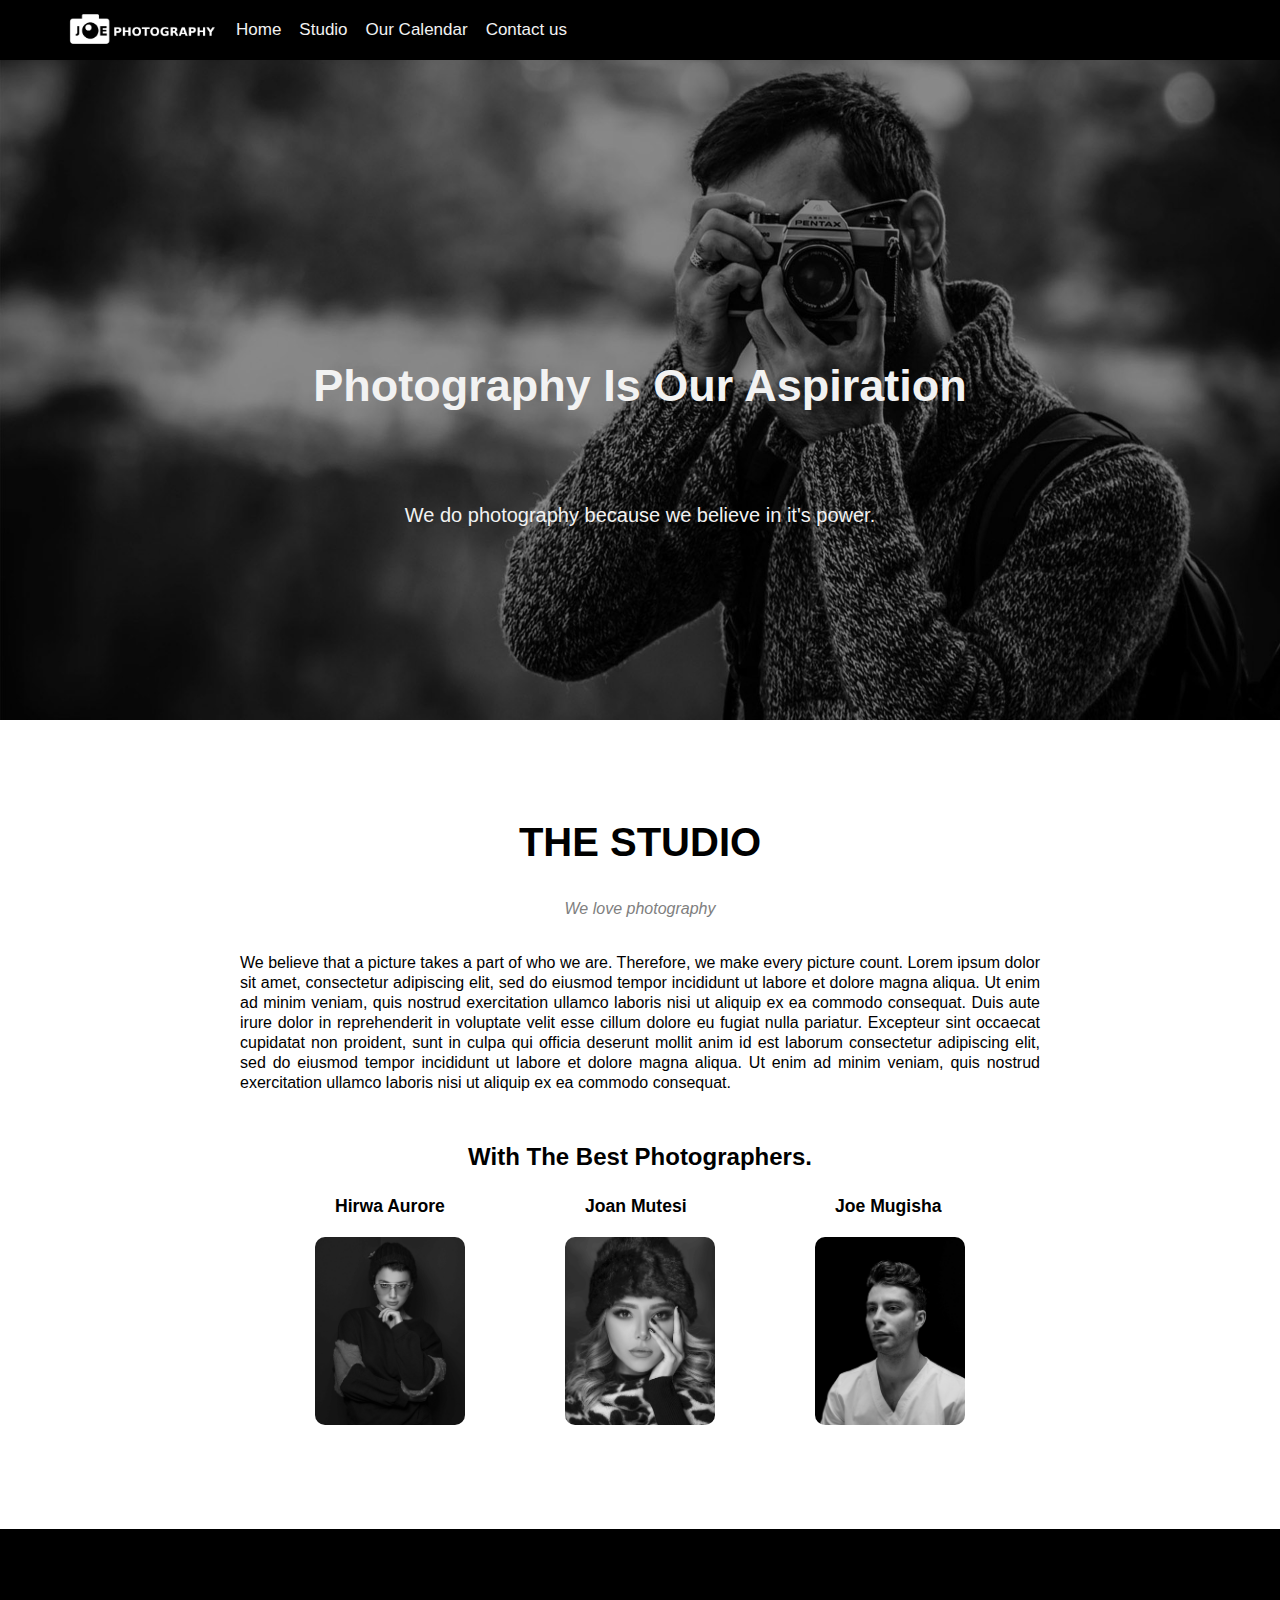
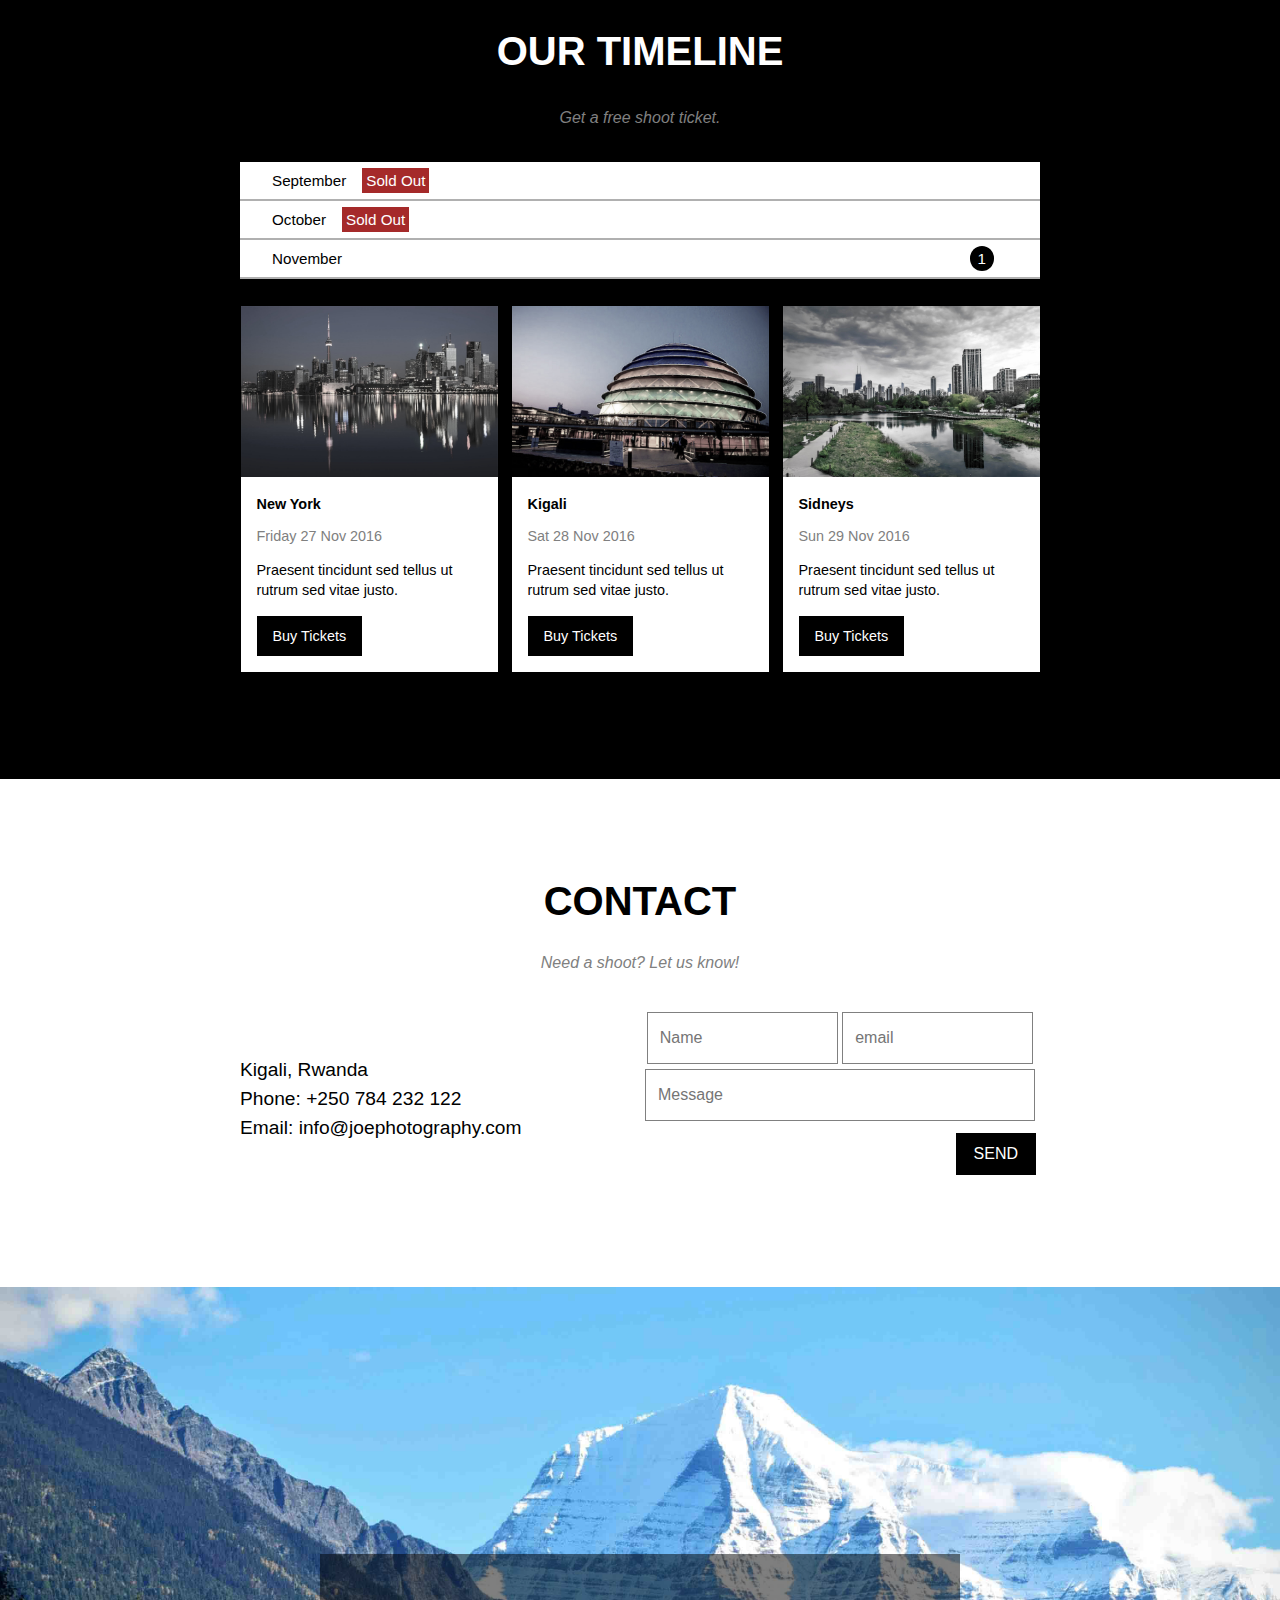
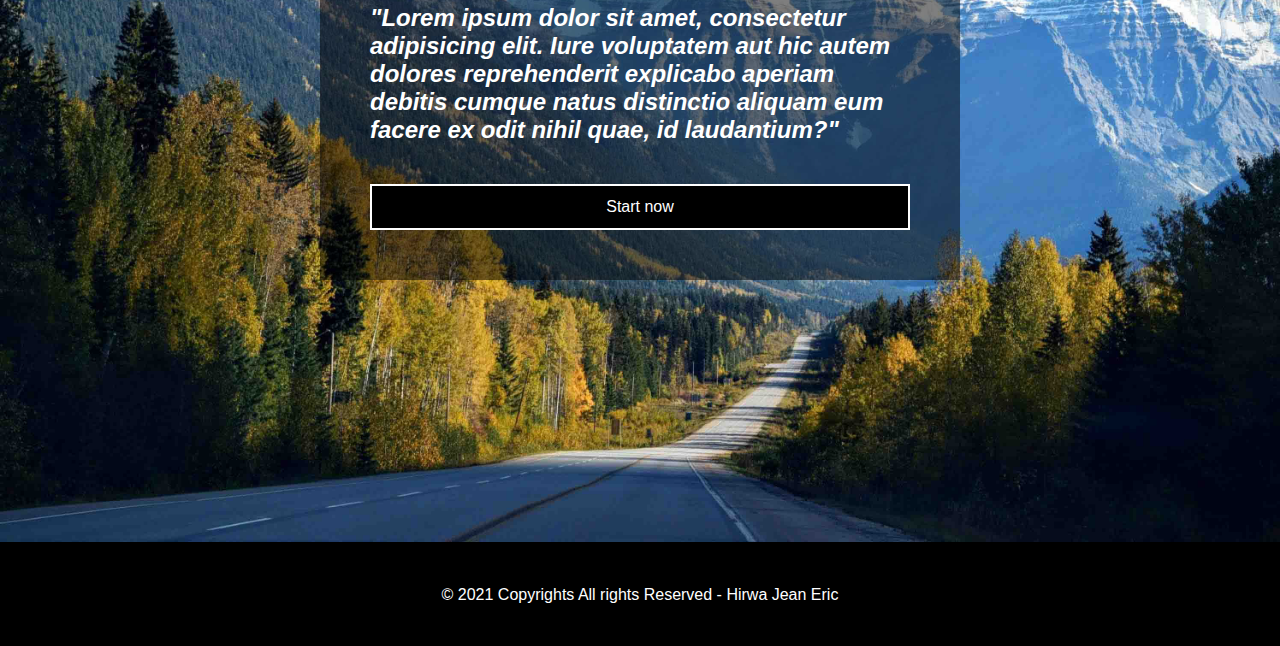
<file: portfolio/joe photography/index.html>
<!DOCTYPE html>
<html>
    <head>
        <meta charset="utf-8">
        <title>Joe Photography</title>
        <meta name="viewport" content="width=divice-width, initial-scale=1">
        <link rel="stylesheet" href="Assets/Css/project_6.css">
    </head>
    <body>

        <!--NAVIGATION BAR-->
        <section class="navigation-bar" id="myTopNav">
            <a href="#home"><img class="logo" src="Assets/Img/Joe_Photography_Logo_2.png" alt="Joe Photography Logo"></a>
            <a href="#home" class="link1">Home</a>
            <a href="#studio" class="link2">Studio</a>
            <a href="#timeline" class="link3">Our Calendar</a>
            <a href="#contact" class="link4">Contact us</a>
        </section>

        <!--HERO SLIDER-->
        <section class="slideshow-container" id="home">
            <div class="mySlides fade">
                <img class="slideImage" src="Assets/Img/Img-1.2.1.jpg" style="width:100%">
                <div class="text">Photography Is Our Aspiration</div>
                <div class="text2">We do photography because we believe in it's power.</div>
            </div>
            
            <div class="mySlides fade">
                <img class="slideImage" src="Assets/Img/Img-2.2.1.jpg" style="width:100%">
                <div class="text">With Classic And Efficient Tools.</div>
                <div class="text2">We are the best because we do not believe in fate. We believe in effort.</div>
            </div>
            
            <div class="mySlides fade">
                <img class="slideImage" src="Assets/Img/Img-3.2.1.jpg" style="width:100%">
                <div class="text">We Make Your Memories Unforgettable.</div>
                <div class="text2">We make picture which brings your past to the present.</div>
            </div>
        </section>


        <!--THE STUDIO-->
        <section class="studio" id="studio">
            <h1>THE STUDIO</h1>
            <p class="subTitle"><em>We love photography</em></p>
            <p class="text-description">
                We believe that a picture takes a part of who we are. Therefore, we make every 
                picture count. Lorem ipsum dolor sit amet, consectetur adipiscing elit, sed 
                do eiusmod tempor incididunt ut labore et dolore magna aliqua. 
                Ut enim ad minim veniam, quis nostrud exercitation ullamco laboris nisi ut 
                aliquip ex ea commodo consequat. Duis aute irure dolor in reprehenderit in 
                voluptate velit esse cillum dolore eu fugiat nulla pariatur. Excepteur sint 
                occaecat cupidatat non proident, sunt in culpa qui officia deserunt mollit 
                anim id est laborum consectetur adipiscing elit, sed do eiusmod tempor 
                incididunt ut labore et dolore magna aliqua. Ut enim ad minim veniam, quis
                nostrud exercitation ullamco laboris nisi ut aliquip ex ea commodo consequat.
            </p>
            <h2>With The Best Photographers.</h2>
            <ul>
                <li>
                    <p class="names">Hirwa Aurore</p>
                    <img src="Assets/Img/Img-9-pexels-ali-pazani.jpg" alt="">
                </li>
                <li class="second">
                    <p class="names">Joan Mutesi</p>
                    <img src="Assets/Img/Img-10-pexels-ali-pazani.jpg" alt="">
                </li>
                <li>
                    <p class="names">Joe Mugisha</p>
                    <img src="Assets/Img/Img-11-pexels-cottonbro.jpg" alt="">
                </li>
            </ul>
        </section>

        <!--TIMELINE-->
        <section class="timeline" id="timeline">
            <h1>OUR TIMELINE</h1>
            <p class="subTitle"><em>Get a free shoot ticket.</em></p>
            <ul class="dates">
                <li>
                    <ul class="internal-content">
                        <li>September</li>
                        <li class="status">Sold Out</li>
                    </ul>
                </li>
                <li>
                    <ul class="internal-content">
                        <li>October</li>
                        <li class="status">Sold Out</li>
                    </ul>
                </li>
                <li>
                    <ul class="internal-content">
                        <li>November</li>
                        <li style="float: right;" class="aNumber">1</li>
                    </ul>
                </li>
            </ul>

            <div class="cards">
                <div class="aCard">
                    <img src="Assets/Img/Img-4-pexels-james-wheeler.2.jpg" alt="">
                    <div class="card-content">
                        <p class="city">New York</p>
                        <p class="deadline">Friday 27 Nov 2016</p>
                        <p class="description">Praesent tincidunt sed tellus ut rutrum sed vitae justo.</p>
                        <a href="">Buy Tickets</a>
                    </div>
                </div>
                <div class="aCard">
                    <img src="Assets/Img/Img-5.2.jpg" alt="">
                    <div class="card-content">
                        <p class="city">Kigali</p>
                        <p class="deadline">Sat 28 Nov 2016</p>
                        <p class="description">Praesent tincidunt sed tellus ut rutrum sed vitae justo.</p>
                        <a href="">Buy Tickets</a>
                    </div>
                </div>
                <div class="aCard">
                    <img src="Assets/Img/Img-6-pexels-nancy-bourque.jpg" alt="">
                    <div class="card-content">
                        <p class="city">Sidneys</p>
                        <p class="deadline">Sun 29 Nov 2016</p>
                        <p class="description">Praesent tincidunt sed tellus ut rutrum sed vitae justo.</p>
                        <a href="">Buy Tickets</a>
                    </div>
                </div>
            </div>
        </section>

        <!--CONTACT-->
        <section class="contact" id="contact">
            <h1>CONTACT</h1>
            <p class="subTitle"><em>Need a shoot? Let us know!</em></p>
            <div class="contact-content">
                <!--Location and contact information-->
                <div class="location-information">
                    <p>Kigali, Rwanda</p>
                    <p>Phone: +250 784 232 122</p>
                    <p>Email: info@joephotography.com</p>
                </div>
                <!--The form itself-->
                <form class="the-form" action="">
                    <div class="name-and-email">
                        <input type="text" id="name" placeholder="Name">
                        <input type="text" id="email" placeholder="email">
                    </div>
                    <input type="text" id="message" placeholder="Message">
                    <input type="submit" value="SEND">
                </form>
            </div>
        </section>
        
        <!--THE LAST SECTION - THE IMAGE-->
        <section class="call-to-action">
            <img src="Assets/Img/Img-7-pexels-tim-gouw.jpg" alt="">
            <div class="content">
                <p class="message"><em>"Lorem ipsum dolor sit amet, consectetur adipisicing elit. Iure voluptatem aut hic autem dolores reprehenderit explicabo aperiam debitis cumque natus distinctio aliquam eum facere ex odit nihil quae, id laudantium?"</em></p>
                <a href="#">Start now</a>
            </div>
        </section>

        <!-- THE FOOTER -->
        <footer>
            <p>© 2021 Copyrights All rights Reserved - Hirwa Jean Eric</p>
        </footer>

        <script src="Assets/Js/project-6.js"></script>

    </body>
</html>
</file>
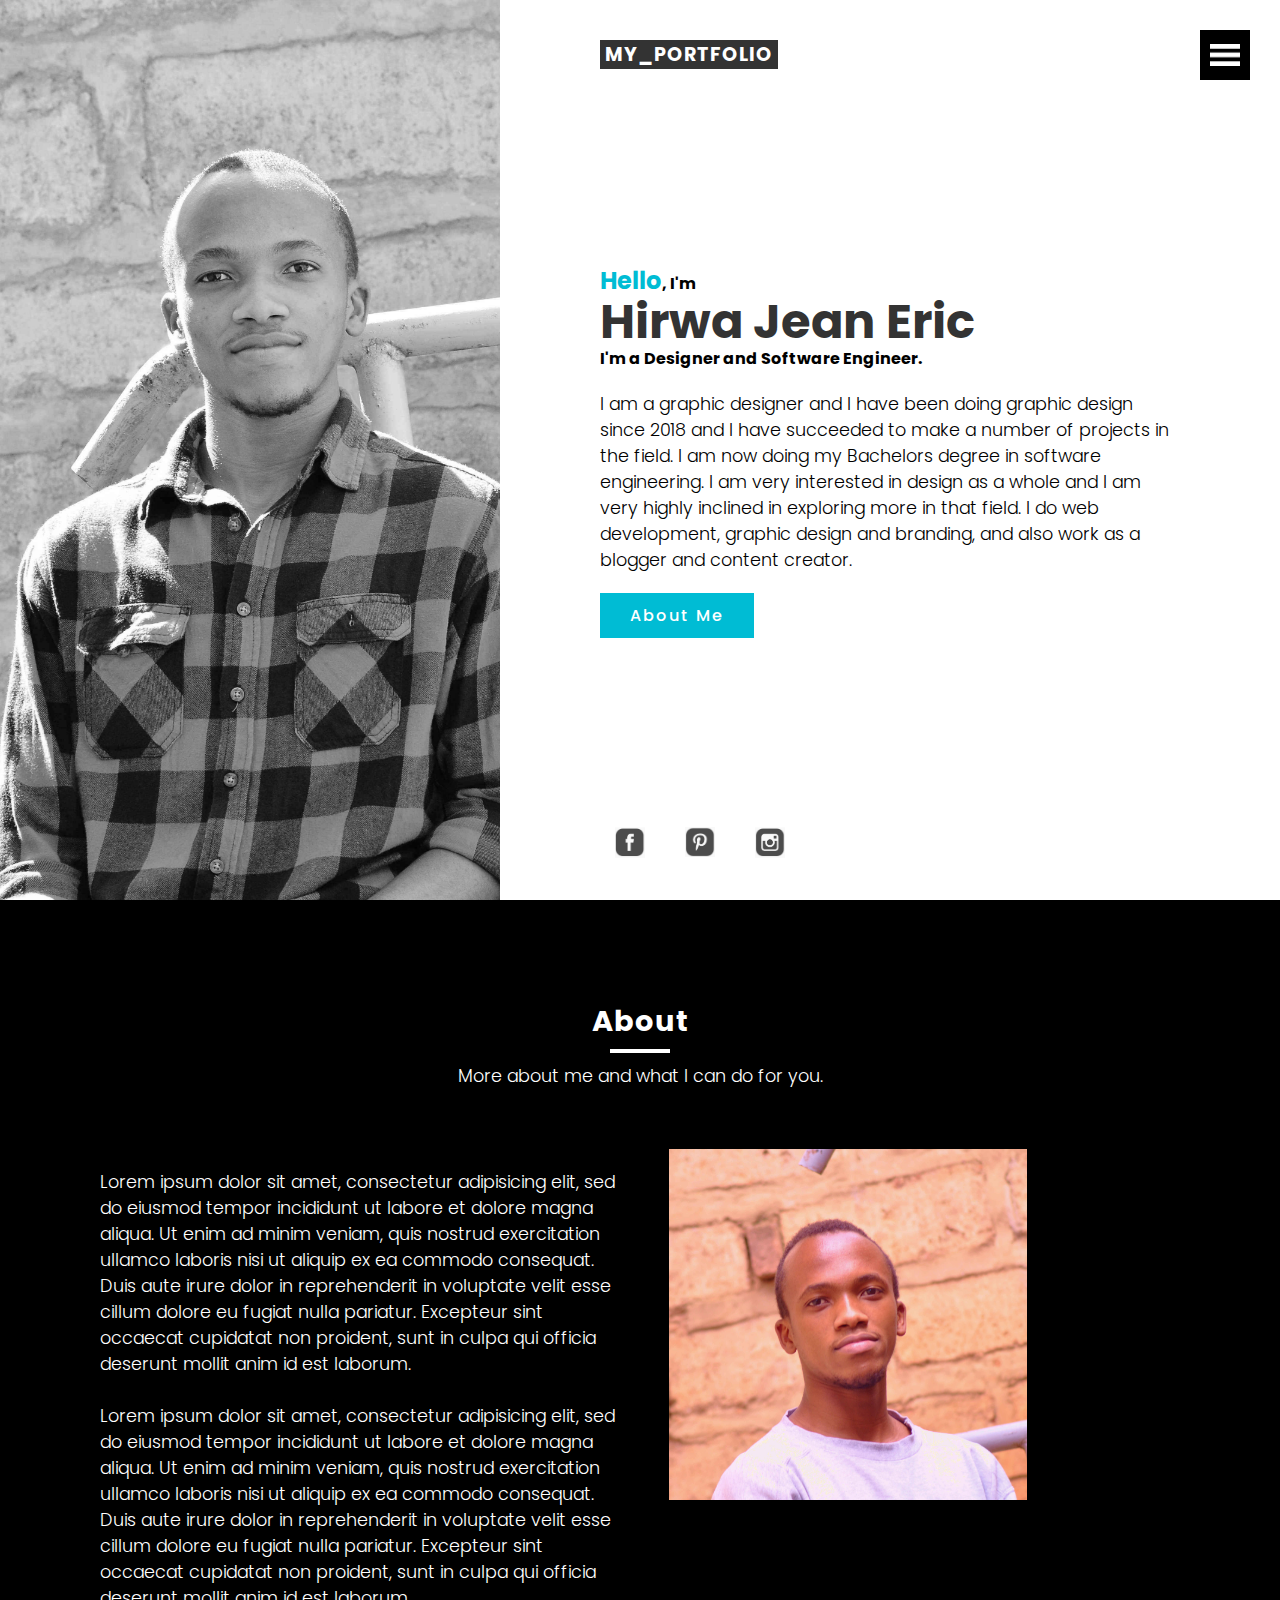
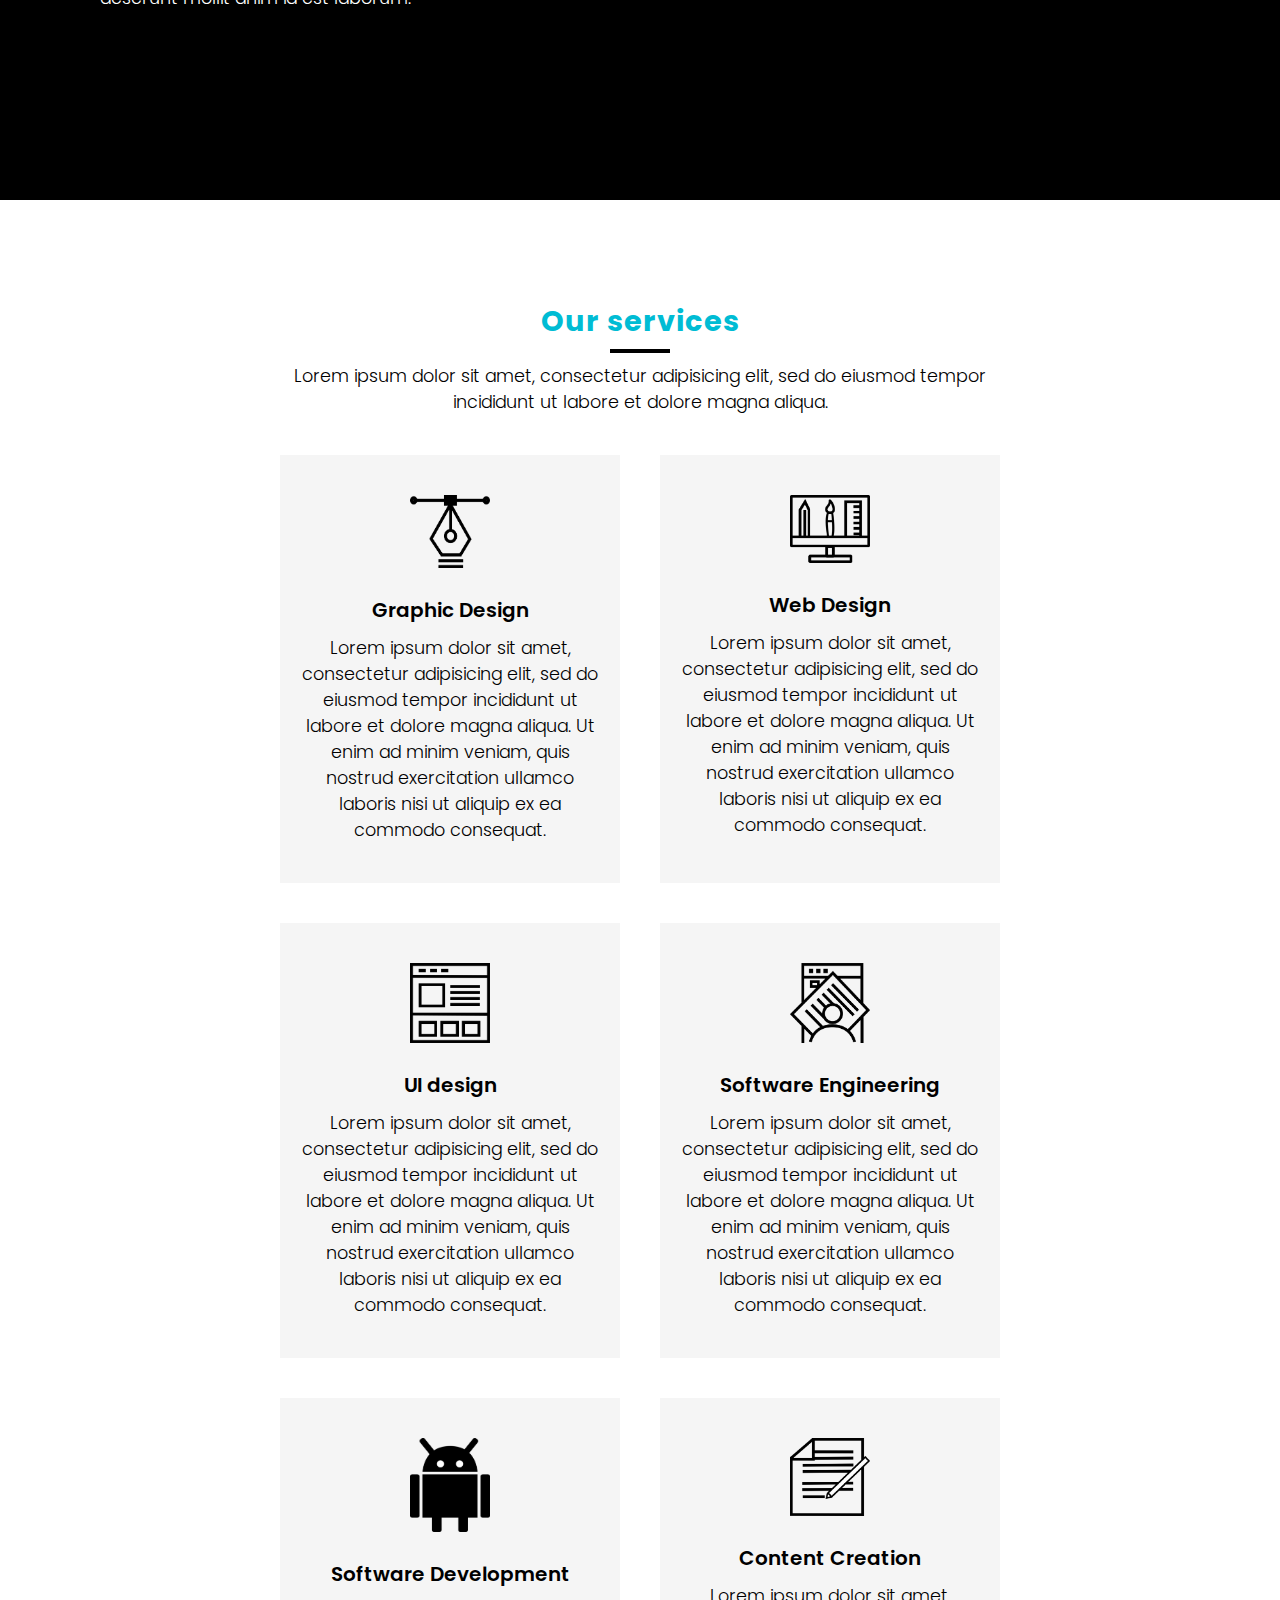
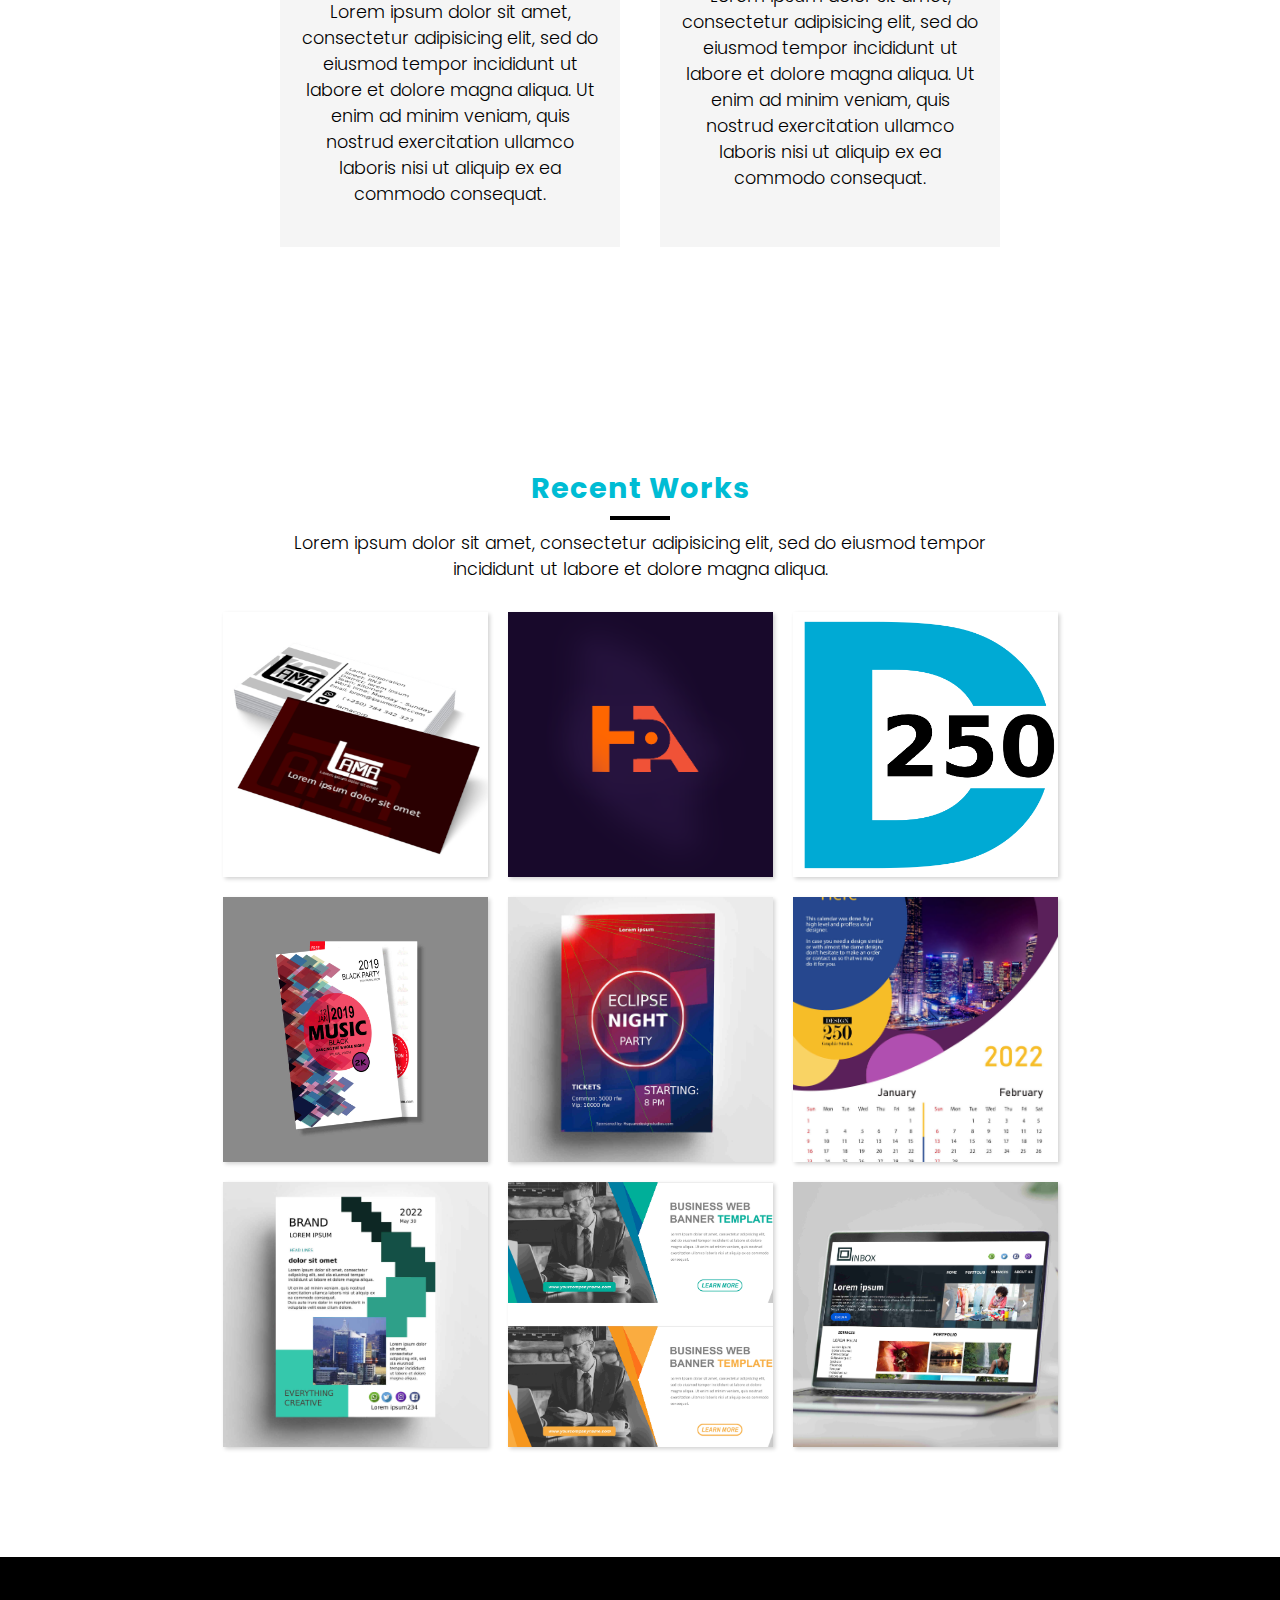
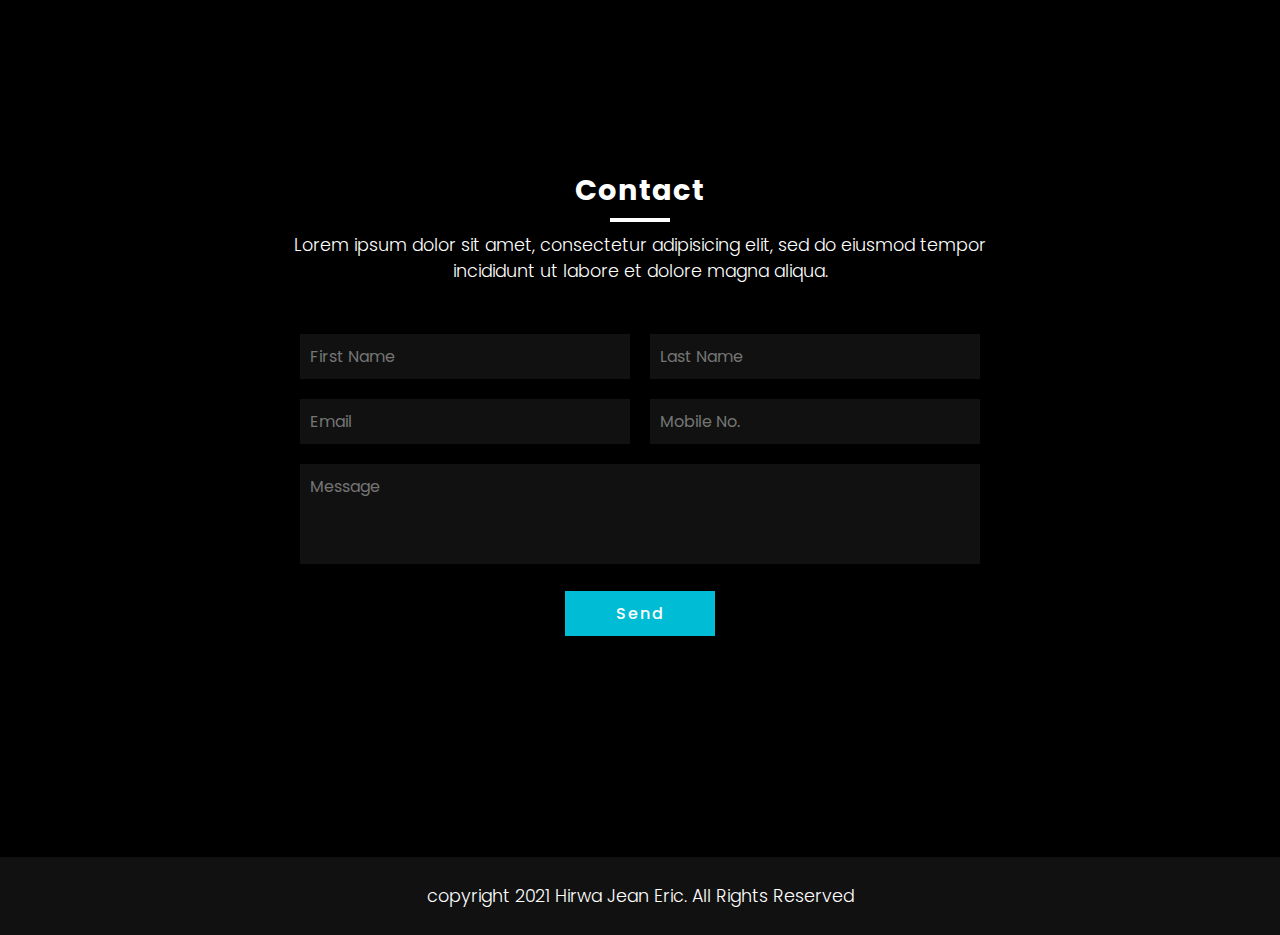
<file: portfolio/Portfolio1/index.html>
<!DOCTYPE html>
<html lang="en" dir="ltr">
  <head>
    <meta name="viewport" content="width=device-width, initial-scale=1.0">
    <meta charset="utf-8">
    <title>Personal Portfolio 2</title>
    <link rel="stylesheet" href="styling-2.css">
  </head>
  <body>
    <div class="toggle" onclick="toggleMenu();"></div>

    <section class="banner" id="home">
      <div class="imgSideBar">
        <img src="Images/MyPicture 1.0.5.jpg" alt="Hirwa Jean Eric's picture">
      </div>
      <div class="contentBx">
        <h5 class="logoText">My_Portfolio</h5>
        <div class="intro">
          <h4><span>Hello</span>, I'm</h4>
          <h2>Hirwa Jean Eric</h2>
          <h4>I'm a Designer and Software Engineer.</h4>
          <p> I am a graphic designer and I have been doing graphic design since 2018 and I have succeeded to make a number of projects in the field. I am now doing my Bachelors degree in software engineering. I am very interested in design as a whole and I am very highly inclined in exploring more in that field. I do web development, graphic design and branding, and also work as a blogger and content creator.</p>
          <a href="#" class="btn">About Me</a>
        </div>
        <div class="sci">
          <li><a href="#"><img src="Images/FacebookIconBlackWhite.png"></a></li>
          <li><a href="#"><img src="Images/PinterestIconBlackWhite.png"></a></li>
          <li><a href="#"><img src="Images/InstagramIconBlackWhite.png"></a></li>
        </div>
      </div>
    </section>

    <section class="about" id="about">
      <div class="title white">
        <h2>About</h2>
        <p>More about me and what I can do for you.</p>
      </div>
      <div class="content">
        <div class="textBx">
          <p>Lorem ipsum dolor sit amet, consectetur adipisicing elit, sed do eiusmod tempor incididunt ut labore et dolore magna aliqua. Ut enim ad minim veniam, quis nostrud exercitation ullamco laboris nisi ut aliquip ex ea commodo consequat. Duis aute irure dolor in reprehenderit in voluptate velit esse cillum dolore eu fugiat nulla pariatur. Excepteur sint occaecat cupidatat non proident, sunt in culpa qui officia deserunt mollit anim id est laborum.
          <br><br>Lorem ipsum dolor sit amet, consectetur adipisicing elit, sed do eiusmod tempor incididunt ut labore et dolore magna aliqua. Ut enim ad minim veniam, quis nostrud exercitation ullamco laboris nisi ut aliquip ex ea commodo consequat. Duis aute irure dolor in reprehenderit in voluptate velit esse cillum dolore eu fugiat nulla pariatur. Excepteur sint occaecat cupidatat non proident, sunt in culpa qui officia deserunt mollit anim id est laborum.</p>
        </div>
        <div class="imgBx">
          <img src="Images/MyPicture26thDec.jpg" alt="HIRWA Jean Eric">
        </div>
      </div>
    </section>

    <section class="services" id="services">
      <div class="title">
        <h2>Our services</h2>
        <p>Lorem ipsum dolor sit amet, consectetur adipisicing elit, sed do eiusmod tempor incididunt ut labore et dolore magna aliqua.</p>
      </div>
      <div class="content">
        <div class="servicesBx">
          <img src="Images/GraphicDesign.png" alt="Graphic Design Icon">
          <h2>Graphic Design</h2>
          <p>Lorem ipsum dolor sit amet, consectetur adipisicing elit, sed do eiusmod tempor incididunt ut labore et dolore magna aliqua. Ut enim ad minim veniam, quis nostrud exercitation ullamco laboris nisi ut aliquip ex ea commodo consequat.</p>
        </div>
        <div class="servicesBx">
          <img src="Images/WebDesign.png" alt="Web Design Icon">
          <h2>Web Design</h2>
          <p>Lorem ipsum dolor sit amet, consectetur adipisicing elit, sed do eiusmod tempor incididunt ut labore et dolore magna aliqua. Ut enim ad minim veniam, quis nostrud exercitation ullamco laboris nisi ut aliquip ex ea commodo consequat.</p>
        </div>
        <div class="servicesBx">
          <img src="Images/UserInterface.png" alt="User Interface Icon">
          <h2>UI design</h2>
          <p>Lorem ipsum dolor sit amet, consectetur adipisicing elit, sed do eiusmod tempor incididunt ut labore et dolore magna aliqua. Ut enim ad minim veniam, quis nostrud exercitation ullamco laboris nisi ut aliquip ex ea commodo consequat.</p>
        </div>
        <div class="servicesBx">
          <img src="Images/Software Engineering.png" alt="Software Engineering Icon">
          <h2>Software Engineering</h2>
          <p>Lorem ipsum dolor sit amet, consectetur adipisicing elit, sed do eiusmod tempor incididunt ut labore et dolore magna aliqua. Ut enim ad minim veniam, quis nostrud exercitation ullamco laboris nisi ut aliquip ex ea commodo consequat.</p>
        </div>
        <div class="servicesBx">
          <img src="Images/SoftwareDevelopment.png" alt="Software Development Icon">
          <h2>Software Development</h2>
          <p>Lorem ipsum dolor sit amet, consectetur adipisicing elit, sed do eiusmod tempor incididunt ut labore et dolore magna aliqua. Ut enim ad minim veniam, quis nostrud exercitation ullamco laboris nisi ut aliquip ex ea commodo consequat.</p>
        </div>
        <div class="servicesBx">
          <img src="Images/ContentCreation.png" alt="Content Creation Icon">
          <h2>Content Creation</h2>
          <p>Lorem ipsum dolor sit amet, consectetur adipisicing elit, sed do eiusmod tempor incididunt ut labore et dolore magna aliqua. Ut enim ad minim veniam, quis nostrud exercitation ullamco laboris nisi ut aliquip ex ea commodo consequat.</p>
        </div>
      </div>
    </section>

    <section class="work" id="work">
      <div class="title">
        <h2>Recent Works</h2>
        <p>Lorem ipsum dolor sit amet, consectetur adipisicing elit, sed do eiusmod tempor incididunt ut labore et dolore magna aliqua.</p>
      </div>
      <div class="content">
        <div class="workBx">
          <div class="imgBx">
            <img src="Images/Business card 1.jpg" alt="">
          </div>
          <div class="textBx">
            <h3>Business card</h3>
          </div>
        </div>
        <div class="workBx">
          <div class="imgBx">
            <img src="Images/Logo-design-1.png" alt="">
          </div>
          <div class="textBx">
            <h3>Logo Design</h3>
          </div>
        </div>
        <div class="workBx">
          <div class="imgBx">
            <img src="Images/Design250-logo.png" alt="">
          </div>
          <div class="textBx">
            <h3>Logo Design</h3>
          </div>
        </div>
        <div class="workBx">
          <div class="imgBx">
            <img src="Images/Poster design 4.jpg" alt="">
          </div>
          <div class="textBx">
            <h3>Poster Design</h3>
          </div>
        </div>
        <div class="workBx">
          <div class="imgBx">
            <img src="Images/Posterdesign2.jpg" alt="">
          </div>
          <div class="textBx">
            <h3>Poster Design</h3>
          </div>
        </div>
        <div class="workBx">
          <div class="imgBx">
            <img src="Images/calender.HirwaJeanEric-1.0.0.jpg" alt="">
          </div>
          <div class="textBx">
            <h3>Calendar Design</h3>
          </div>
        </div>
        <div class="workBx">
          <div class="imgBx">
            <img src="Images/Poster design 3.jpg" alt="">
          </div>
          <div class="textBx">
            <h3>Poster Design</h3>
          </div>
        </div>
        <div class="workBx">
          <div class="imgBx">
            <img src="Images/WebBanner.Hirwa-Jean-Eric.0.0.1.jpg" alt="">
          </div>
          <div class="textBx">
            <h3>Web Banner Design</h3>
          </div>
        </div>
        <div class="workBx">
          <div class="imgBx">
            <img src="Images/Website design .jpg" alt="">
          </div>
          <div class="textBx">
            <h3>Web Design</h3>
          </div>
        </div>
      </div>
    </section>

    <section class="contact" id="contact">
      <div class="title white">
        <h2>Contact</h2>
        <p>Lorem ipsum dolor sit amet, consectetur adipisicing elit, sed do eiusmod tempor incididunt ut labore et dolore magna aliqua.</p>
      </div>
      <div class="contactForm">
        <div class="row">
          <div class="col50">
            <input type="text" name="" placeholder="First Name">
          </div>
          <div class="col50">
            <input type="text" name="" placeholder="Last Name">
          </div>
        </div>
        <div class="row">
          <div class="col50">
            <input type="text" name="" placeholder="Email">
          </div>
          <div class="col50">
            <input type="text" name="" placeholder="Mobile No.">
          </div>
        </div>
        <div class="row">
          <div class="col100">
            <textarea placeholder="Message"></textarea>
          </div>
        </div>
        <div class="row">
          <div class="col100">
            <input type="submit" value="Send">
          </div>
        </div>
      </div>
    </section>

    <div class="copyright">
      <p>copyright 2021 Hirwa Jean Eric. All Rights Reserved</p>
    </div>

    <div class="sidebar">
      <ul class="menu">
        <li><a href="#home" onclick="toggleMenu();">Home</a></li><!--Adding this onclick script will help the menu to disapper after clicking on the specific menu iem we want instead of clicking there yet the menu staying on the foreground-->
        <li><a href="#about" onclick="toggleMenu();">About</a></li>
        <li><a href="#services" onclick="toggleMenu();">Services</a></li>
        <li><a href="#work" onclick="toggleMenu();">Work</a></li>
        <li><a href="#contact" onclick="toggleMenu();">Contact</a></li>
      </ul>
    </div>

    <!--This is the script that shall be executed when we click on the toggle icon.-->
    <script>
    /*My understanding to this script is that for every time we click on the toggle button, then the script will be activating another class called active. Therefore running stylings set in the .toggle.active class This is the same case with
    the side bar. For everytime we click on the toggle button, the sidebar will be changing to .sidebar.active Therefore, the styling set into the .active class will be run.*/
      function toggleMenu(){
        const menuToggle = document.querySelector('.toggle');
        const sidebar = document.querySelector('.sidebar');
        menuToggle.classList.toggle('active');
        sidebar.classList.toggle('active');
      }
    </script>
  </body>
</html>
</file>
<file: portfolio/joe photography/Assets/Css/project_6.css>
* {
    margin: 0;
    font-family:  Verdana, sans-serif;
}
body {
    background-color: rgb(0, 0, 0);
}


/*STYLE FOR THE NAVIGATION BAR.*/
.navigation-bar {
	overflow: hidden;
	background-color: rgb(0, 0, 0);
	height: 60px;
	z-index: 1000;
	position: fixed;
	width: 100%;
}

.navigation-bar .link1,
.navigation-bar .link2,
.navigation-bar .link3,
.navigation-bar .link4,
.navigation-bar .link5 {
	padding-top: 20px;
}

.navigation-bar .link5 {
    display: none;
}

.navigation-bar a {
	float: left;
	color: #f2f2f2;
	text-align: center;
	text-decoration: none;
	font-size: 17px;
	padding-left: 18px;
}
.navigation-bar a:hover {
	color: gray;
}
.navigation-bar a.active {
	color: gray;
}
.navigation-bar .logo {
	width: 150px;
	padding-top: 12px;
	margin-left: 50px;
}




/*STYLE FOR THE SLIDE SHOW.*/

/* Slideshow container */
.slideshow-container {
	z-index: 998;
	max-width: 100%;
  	position: relative;
    width: 100%;
}

.mySlides {
	display: none;
}
.slideImage {
	vertical-align: middle;
}

/* Caption text */
.text {
  	color: #f2f2f2;
  	font-size: 45px;
	font-weight: 800;
  	position: absolute;
  	top: 50%;
    width: 100%;
  	text-align: center;
}
.text2 {
	color: #f2f2f2;
  	font-size: 20px;
  	position: absolute;
  	top: 70%;
  	width: 100%;
  	text-align: center;
}

.active {
  	background-color: #717171;
}

/* Fading animation */
.fade {
  	-webkit-animation-name: fade;
  	-webkit-animation-duration: 1.5s;
  	animation-name: fade;
  	animation-duration: 1.5s;
}

@-webkit-keyframes fade {
  	from {opacity: .4} 
  	to {opacity: 1}
}

@keyframes fade {
  	from {opacity: .4} 
  	to {opacity: 1}
}





/*STYLING FOR THE STUDIO*/
.studio {
    display: flex;
    background-color: white;
    flex-direction: column;
    align-items: center;
    padding: 100px;
}

.studio h1 {
    font-size: 250%;
    color: black;
}

.studio .subTitle {
    color: gray;
    padding: 35px;
}

.studio .text-description {
    width: 800px;
    line-height: 20px;
    text-align: justify;
}

.studio h2 {
    padding-top:30px;
    padding-bottom: 5px;
    margin-top: 20px;
    text-align: center;
}

.studio ul {
    list-style: none;
    text-decoration: none;
    margin: 0;
    padding: 0;
    display: flex;
    flex-direction: row;
    align-items: center;
    
}

.studio .second {
    margin-left:100px;
    margin-right: 100px;
}

.studio .names {
    font-weight: 600;
    font-size: 110%;
    padding: 20px;
}
.studio img {
    width: 150px;
    border-radius: 10px;
}


/*STYLING FOR THE TIMELINE*/
.timeline {
    display: flex;
    background-color: rgb(0, 0, 0);
    flex-direction: column;
    align-items: center;
    padding: 100px;
}

.timeline h1 {
    font-size: 250%;
    color: white;
}

.timeline .subTitle {
    color: gray;
    padding: 35px;
}

.timeline .dates {
    list-style: none;
    margin: 0;
    padding: 0;
    width: 800px;
    background-color: white;
    font-size: 95%;
}

.timeline .dates li {
    display: block;
    text-decoration: none;
    padding: 5px 16px;
    border-bottom: 2px solid rgb(176, 176, 176);
}

.timeline .dates .internal-content {
    list-style-type: none;
    margin: 0;
    padding: 0;
    overflow: hidden;
}

.timeline .dates .internal-content li {
    display: block;
    float: left;
    text-decoration: none;
    border: none;
    padding: 4x 8px;
}

.timeline .dates .internal-content .status {
    background-color: brown;
    padding: 4px 4px;
    color: white;
    margin-top: 1px;
}

.timeline .dates .internal-content .aNumber {
    background-color: black;
    color: white;
    padding: 4px 8px;
    margin-top: 1px;
    margin-right: 30px;
    border-radius: 50%;
}

/*CARDS*/
.cards {
    display: flex;
    flex-direction: row;
    flex-wrap: wrap;
    margin-top: 20px;
    justify-content: center;
}

.aCard {
    background-color: white;
    width: 257px;
    margin: 7px;
    font-size: 90%;
}

.aCard img {
    width: 257px;
}

.aCard .card-content {
    padding: 16px;
}

.aCard .city {
    font-size: 100%;
    font-weight: 600;
    margin-bottom: 16px;
}
.aCard .deadline {
    color: gray;
    margin-bottom: 16px;
}
.aCard .description {
    line-height: 20px;
}
.aCard a {
    text-decoration: none;
    display: block;
    padding: 12px 16px;
    background-color: black;
    color: white;
    margin-top: 16px;
    margin-bottom: 16px;
    float: left;
    cursor: pointer;
}
.aCard a:hover {
    background-color: gray;
    color: black;
}



/*STYLING THE CONTACT*/
.contact {
    background-color: white;
    text-align: center;
    padding: 100px;
    display: flex;
    flex-direction: column;
    align-items: center;
}

.contact h1 {
    font-size: 250%;
}

.contact .subTitle {
    color: gray;
    padding: 30px;
}

.contact .contact-content {
    display: flex;
    flex-direction: row !important;
    flex-wrap: wrap;
    align-items: center;
    width: 800px;
    margin-top: 10px;
}

.contact .location-information {
    text-align: left;
    width: 50%;
    font-size: 120%;
    line-height: 1.5;
}
.contact .the-form {
    width: 50%;
    box-sizing: border-box;
}

.contact .the-form .name-and-email {
    width: 100%;
    justify-content: space-between;
    margin-bottom: 5px;
}

.contact .the-form input[type="text"] {
    border: solid 1px gray;
    font-size: 100%;
}

.contact .the-form .name-and-email input[type=text]{ 
    padding: 16px 12px;
    width: 165px;
}

.contact .the-form #message {
    padding: 16px 12px;
    width: 91%;
}

.contact input[type="submit"] {
    float: right;
    padding: 12px 18px;
    background-color: black;
    color: white;
    border-style: none;
    margin: 12px;
    margin-right: 4px !important;
    font-size: 100%;
}



/*CALL TO ACTION STYLINGS*/
.call-to-action {
    min-height: 700px;
    position: relative;
}
.call-to-action img {
    width: 100%;
}

.call-to-action .content{
    position: absolute;
    top: 50%;
    left: 50%;
    transform: translate(-50%, -50%);
    background-color: rgb(0, 0, 0,0.5);
    padding: 50px;
    display: flex;
    flex-direction: column;
    flex-wrap: nowrap;
    justify-content: center;
}

.call-to-action p {
    color: white;
    font-weight: 600;
    font-size: 150%;
}

.call-to-action a{
    box-sizing: border-box;
    text-decoration: none;
    background-color: black;
    padding: 12px 18px;
    color: white;
    border: solid 2px white;
    text-align: center;
    margin-top: 40px;
}

.call-to-action a:hover {
    background-color: gray;
    color: black;
}



/*THE FOOTER*/
footer {
    color: white;
    background-color: black;
    min-height: 100px;
    text-align: center;
}

footer p {
    padding: 40px;
}







/*RESPONSIVENESS.*/

@media (max-width: 1050px) {
    /*STYLING FOR THE STUDIO*/
    
    .studio {
        padding-top: 40px;
        padding-left: 40px;
        padding-right: 40px;
        padding-bottom: 40px;
    }
       
    /*STYLING FOR THE TIMELINE*/
    
    .timeline {
        padding-top: 40px;
        padding-left: 30px;
        padding-right: 30px;
        padding-bottom: 40px;
    }
    
    .timeline .dates {
        width: 800px;
    }
    

@media (max-width: 991px) {

    /*NAVIGATION BAR*/
	.navigation-bar .logo {
		margin-left: 30px;
	}

	/*SLIDER*/

    .slideshow-container {
        width: 100%;
    }
	.slideshow-container .mySlides .text {
		font-size: 40px;
		top: 40%;
		text-align: center;
        width: 100%;
	}


    /*STYLING FOR THE STUDIO*/
    
    .studio {
        padding-top: 40px;
        padding-left: 40px;
        padding-right: 40px;
        padding-bottom: 40px;
    }

    .studio .text-description {
        width: 750px;
    }

    .studio .second {
        margin-left:50px;
        margin-right: 50px;
    }
       
    /*STYLING FOR THE TIMELINE*/

    .timeline .dates {
        width: 750px;
    }
    
    /*TIMELINE CARDS*/
    
    .aCard {
        background-color: white;
        width: 245px;
        margin: 4px;
    }
    
    .aCard img {
        width: 245px;
    }

    /*STYLING THE CONTACT*/
    
    .contact {
        padding-top: 40px;
        padding-left: 30px;
        padding-right: 30px;
        padding-bottom: 40px;
    }

    .contact .contact-content {
        width: 750px;
    }

    .contact .the-form .name-and-email input[type="text"] {
        width: 91%;
    }

    .contact .the-form .name-and-email #name {
        margin-bottom: 5px;
    }
    
    /*CALL TO ACTION STYLINGS*/
    
    .call-to-action {
        min-height: 500px;
    }
}


@media (max-width: 799px) {

    /*STYLING FOR THE STUDIO*/
    .studio {
        padding-top: 40px;
        padding-left: 30px;
        padding-right: 30px;
        padding-bottom: 40px;
    }
    
    .studio h1 {
        font-size: 220%;
    }
    
    .studio .subTitle {
        padding: 20px;
    }
    
    .studio .text-description {
        width: 550px;
    }
    
    .studio ul {
        list-style: none;
        text-decoration: none;
        margin: 0;
        padding: 0;
        display: flex;
        flex-direction: row;
        align-items: center;
    }
    
    .studio li {
        margin-top: 25px;
    }
    
    .studio .second {
        margin-left:50px;
        margin-right: 50px;
    }
       
    /*STYLING FOR THE TIMELINE*/
    .timeline {
        padding-top: 40px;
        padding-left: 30px;
        padding-right: 30px;
        padding-bottom: 40px;
    }
    
    .timeline h1 {
        font-size: 220%;
    }
    
    .timeline .subTitle {
        color: gray;
        padding: 20px;
    }
    
    .timeline .dates {
        width: 550px;
    }
    
    /*TIMELINE CARDS*/
    
    .aCard {
        background-color: white;
        width: 178px;
        margin: 4px;
    }
    
    .aCard img {
        width: 178px;
    }
    
    .aCard .card-content {
        padding: 12px;
    }
    
    .aCard .description {
        line-height: 15px;
        font-size: 90%;
    }
    .aCard a {
        padding: 8px 12px;
    }

    /*STYLING THE CONTACT*/
    .contact {
        padding-top: 40px;
        padding-left: 30px;
        padding-right: 30px;
        padding-bottom: 40px;
    }

    .contact h1 {
        font-size: 220%;
    }

    .contact .subTitle {
        padding: 20px;  
    }

    .contact .contact-content {
        width: 550px;
    }

    .contact .location-information {
        font-size: 100%;
    }

    .contact .the-form .name-and-email input[type="text"] {
        width: 91%;
    }

    .contact .the-form .name-and-email #name {
        margin-bottom: 5px;
    }
    
    /*CALL TO ACTION STYLINGS*/
    .call-to-action {
        min-height: 400px;
    }

    .call-to-action .content{
        font-size: 85%;
        padding: 40px;
    }
}

@media (max-width: 600px) {
    
    /*NAVIGATION BAR*/
    .navigation-bar {
        background-color: rgba(0, 0, 0, 0.1);
    }

	.navigation-bar .logo {
		margin-left: 10px;
	}
    .navigation-bar .link1,
    .navigation-bar .link2,
    .navigation-bar .link3,
    .navigation-bar .link4 {
        display: none;
    }

    .navigation-bar .link5 {
        display: block;
        float: right;
        margin-right: 30px;
    }



	/*SLIDER*/
    .slideshow-container {
        width: 100%;
    }
	.slideshow-container .mySlides .text {
		font-size: 30px;
		top: 40%;
		text-align: center;
	}
    .slideshow-container .mySlides .text2 {
        display: none;
    }
    
    /*STYLING FOR THE STUDIO*/
    .studio {
        padding: 20px; 
    }

    .studio h1 {
        margin-top: 20px;
        font-size: 150%;
    }

    .studio .subTitle {
        color: gray;
        padding: 15px;
    }

    .studio .text-description {
        width: 100%;
    }

    .studio ul {
        flex-direction: row;
        flex-wrap: wrap;
        justify-content: center;
        margin-bottom: 10px;
    }

    .studio li {
        margin-top: 20px;
    }

    .studio .names {
        text-align: center;
    }

    .studio img {
        width: 250px;
    }


    /*STYLING FOR THE TIMELINE*/
    .timeline {
        padding: 20px;
        margin-top: 40px;
    }

    .timeline h1 {
        font-size: 150%;
    }

    .timeline .subTitle {
        padding: 15px;
    }

    .timeline .dates {
        width: 100%;
    }

    .timeline .dates li {
        padding: 5px 8px;
    }

    .timeline .dates .internal-content .aNumber {
        margin-right: 10px;
    }

    /*CARDS*/
    .cards {
        justify-content: center;
        margin-top: 40px;
        margin-bottom: 20px;
    }

    .aCard {
        width: 100%;
        margin: 10px;
    }

    .aCard img {
        width: 100%;
    }

    .aCard .city {
        font-size: 120%;
    }

    .aCard .description {
        line-height: 18px;
    }
    .aCard a {
        text-decoration: none;
        display: block;
        padding: 12px 16px;
        background-color: black;
        color: white;
        margin-top: 16px;
        margin-bottom: 16px;
        float: left;
        cursor: pointer;
    }
    .aCard a:hover {
        background-color: gray;
        color: black;
    }



    /*STYLING THE CONTACT*/
    .contact {
        padding: 20px;
    }

    .contact h1 {
        margin-top: 40px;
        font-size: 150%;
    }

    .contact .subTitle {
        padding: 15px;
    }

    .contact .contact-content {
        flex-direction: column !important;
        align-items: flex-start;
        width: 100%;
        margin-top: 10px;
    }

    .contact .location-information {
        text-align: left;
        width: 100%;
        font-size: 110%;
    }

    .contact .the-form {
        margin-top: 20px;
        width: 100%;
    }

    .contact .the-form .name-and-email {
        width: 100%;
        justify-content: space-between;
        margin-bottom: 5px;
    }

    .contact .the-form .name-and-email input[type=text]{ 
        padding: 16px 12px;
        width: 91%;
    }

    /*CALL TO ACTION STYLINGS*/
    .call-to-action {
        min-height: 400px;
    }

    .call-to-action img {
        height: 400px;
    }

    .call-to-action .content{
        width: 75%;
        padding: 20px;
    }

    .call-to-action p {
        font-weight: 600;
        line-height: 1.5;
        font-size: 110%;
    }

    /*THE FOOTER*/
    footer {
        min-height: 50px;
    }

    footer p {
        padding: 40px;
        font-size: 90%;
        line-height: 1.5;
    }
}
</file>
<file: portfolio/Portfolio1/styling-2.css>
@import url('https://fonts.googleapis.com/css?family=Poppins:200,300,400,500,600,700,800,900&display=swap');
*{
  margin: 0;
  padding: 0;
  box-sizing: border-box;
  font-family: 'Poppins', sans-serif;
  scroll-behavior: smooth;
}
/*This is the icon that will be acting as the menu*/
.toggle{
  position: fixed;
  top: 30px;
  right: 30px;
  width: 50px;
  height: 50px;
  background: #000 url(Images/menu.png);
  background-size: 30px;
  background-position: center;
  background-repeat: no-repeat;
  cursor: pointer;
  z-index: 1000;
}
.toggle.active{
  background: #000 url(Images/menu-clicked.png);
  background-size: 25px;
  background-position: center;
  background-repeat: no-repeat;
}

/*Stylings of all sections*/
section{
  padding: 100px;
  min-height: 100vh;
}

/*Styling for the first section*/
.banner{
  position: relative;
  width: 100%;
  min-height: 100vh;
}
.banner .imgSideBar{
  position: absolute;
  top: 0;
  left: 0;
  width: 500px;
  height: 100%;
}
.banner .imgSideBar img{
  position: absolute;
  top: 0;
  left: 0;
  width: 100%;
  height: 100%;
  object-fit: cover;
  filter: grayscale(100%);
}
.banner .contentBx,
.sidebar{/*We added the sidebar here because we want it to have dimensions as these of the banner and the contentBx*/
  position: absolute;
  top: 0;
  right: 0;
  width: calc(100% - 500px);
  height: 100%;
  display: flex;
  justify-content: center;
  align-items: center;
  padding: 100px;
}
.logoText{
  position: absolute;
  top: 40px;
  left: 100px;
  font-size: 1.2em;
  text-transform: uppercase;
  letter-spacing: 1px;
  background: #333;
  color: #fff;
  padding: 0 5px;
}
.banner .contentBx h4 span{
  color: #00bcd4;
  font-size: 1.5em;
  font-weight: 700;
}
.banner .contentBx h2{
  font-size: 3em;
  color: #333;
  line-height: 1em;
}
p{
  font-size: 1.1em;
  margin: 20px 0;
  font-weight: 300;
}
.btn{
  background: #00bcd4;
  color: #fff;
  padding: 10px 30px;
  display: inline-block;
  text-decoration: none;
  font-weight: 500;
  letter-spacing: 2px;
}
.btn:hover{
  transform: scale(1.1);
  transition: 1s;
}

/*These are stylings for the side menu*/
.sidebar{
  position: fixed;
  background: #000;
  display: flex;
  justify-content: center;
  align-items: center;
  transition: 0.5s;
  padding: 40px;
  z-index: 100;
  right: -100%; This puts the sidebar with the menu in the side where it can't be seen
}
.sidebar.active{
  right: 0;
}
.sidebar ul{
  display: flex;
  justify-content: center;
  align-items: center;
  flex-direction: column;
}
.sidebar ul li{
  list-style: none;
}
.sidebar ul li a{
  color: #fff;
  text-decoration: none;
  font-size: 2em;
  margin: 10px 0;
  font-weight: 300;
  letter-spacing: 2px;
  text-transform: uppercase;
}
.sidebar ul li a:hover{
  color: #00bcd4;
}

/*This is the styling of the social media icons*/
.sci{
  position: absolute;
  left: 100px;
  bottom: 20px;
  display: flex;
  justify-content: center;
  align-items: center;
}

.sci li{
  margin-right: 10px;
  list-style: none;
}
.sci li img{
  transform: scale(0.5);
  opacity: 0.7;
  width: 60px;
}
.sci li img:hover{
  opacity: 1;
}

/*This is the styling for about section*/
.title{
  width: 100%;
  text-align: center;
}
.title h2{
  position: relative;
  color: #00bcd4;
  font-size: 1.8em;
  font-weight: 700;
  letter-spacing: 1px;
}
.title p{
  max-width: 700px;
  display: inline-block;
}
.title h2::before{
  content: '';
  position: absolute;
  left: 50%;
  transform: translateX(-50%);
  bottom: -10px;
  width: 60px;
  height: 4px;
  background: #000;
}
/*This .white was used to change the background color of this about section.*/
.title.white h2,
.title.white p{
  color: #fff;
}
.title.white h2::before{
  background: #fff;
}
.about{
  background: #000;
}
.about .content{
  display: flex;
  justify-content: space-between;
  margin-top: 40px;
}
.about .content .textBx{
  min-width: 49%;
  width: 49%;
}
.about .content .textBx p{
  color: #fff;
}
.about .content .imgBx{
  margin-left: 40px;
}
.about .content .imgBx img{
  max-width: 70%; /*The value can be put to 100% or bellow according to the structure of picture added.*/
}

/*Styling for services section*/
.services .content{
  display: flex;
  justify-content: center;
  flex-direction: row;
  flex-wrap: wrap;
}
.services .content .servicesBx{
  padding: 40px 20px;
  max-width: 340px;
  margin: 20px;
  transition: 0.5s;
  text-align: center;
  background: #f5f5f5;
}
.services .content .servicesBx:hover{
  background: #000;
}
.services .content .servicesBx img{
  max-width: 80px;
  transition: 0.5s;
}
.services .content .servicesBx:hover img{
  filter: invert(1);
}
.services .content .servicesBx h2{
  margin-top: 20px;
  margin-bottom: 10px;
  font-size: 20px;
  font-weight: 600;
  transition: 0.5s;
}
.services .content .servicesBx:hover h2{
  color: #fff;
}
.services .content .servicesBx p{
  margin: 0;
  transition: 0.5s;
}
.services .content .servicesBx:hover p{
  color: #fff;
}

/*Styling for works section*/
.work .content{
  display: flex;
  justify-content: center;
  flex-direction: row;
  flex-wrap: wrap;
}
.work .content .workBx{
  position: relative;
  width: 265px;
  height: 265px;
  margin: 10px;
  transition: 0.5s;
  text-align: center;
  box-shadow: 2px 2px 4px lightgray;
}
.work .content .workBx .imgBx,
.work .content .workBx .textBx{
  position: absolute;
  top: 0;
  left: 0;
  width: 100%;
  height: 100%;
  display: flex;
  justify-content: center;
  align-items: center;
}
.work .content .workBx .imgBx img{
  position: absolute;
  top: 0;
  left: 0;
  width: 100%;
  height: 100%;
  object-fit: cover;
}
.work .content .workBx .textBx{
  background: #000;
  opacity: 0;
  transition: 0.5s;
}
.work .content .workBx:hover .textBx{
  opacity: 1;
}
.work .content .workBx .textBx h3{
  color: #fff;
  text-transform: uppercase;
  letter-spacing: 1px;
  font-size: 1em;
}
/*Styling for the contact section*/
.contact{
  background: #000;
  display: flex;
  justify-content: center;
  align-items: center;
  flex-direction: column;
}
.contact .contactForm{
  position: relative;
  width: 700px;
  margin-top: 20px;
}
.contact .contactForm .row{
  width: 100%;
  display: flex;
}
.contact .contactForm .row .col50{
  width: 50%;
  margin: 10px;
}
.contact .contactForm .row .col100{
  width: 100%;
  margin: 10px;
  text-align: center;
}
.contact .contactForm .row input,
.contact .contactForm .row textarea{
  width: 100%;
  padding: 10px;
  border: none;
  outline: none;
  background: #111;
  color: #fff;
  font-size: 16px;
  resize: none;
}
.contact .contactForm .row textarea{
  height: 100px;
}
.contact .contactForm .row input[type="submit"]{
  background: #00bcd4;
  color: #fff;
  padding: 10px 30px;
  display: inline-block;
  font-weight: 500;
  letter-spacing: 2px;
  cursor: pointer;
  max-width: 150px;
}
.contact .contactForm .row input[type="submit"]:hover{
  transform: scale(1.1);
  transition: 1s;
}

/*Stylings for All Rights Reserved*/
.copyright{
  color: #fff;
  background: #111;
  text-align: center;
  padding: 6px;
}
.copyright{
  margin: 0;
  font-size: 16px;
}

@media (max-width: 991px) {
  .banner .imgSideBar{
    display: none;
  }
  .banner .contentBx, .sidebar{
    width: 100%;
    padding: 40px;
  }
  .logoText{
    left: 40px;
  }
  .toggle{
    right: 30px;
  }
  .sci{
    left: 40px;
  }
  section{
    padding: 40px;
  }
  .about .content{
    flex-direction: column;
  }
  .about .content .textBx{
    min-width: 100%;
    width: 100%;
  }
  .about .content {
    margin-top: 0;
  }
  .about .content .imgBx{
    margin-left: 0;
  }
  .services .content .servicesBx{
    padding: 30px 20px;
    max-width: 340px;
    margin: 10px;
  }
  .contact .contactForm{
    width: 100%;
  }
  .contactForm .row{
    width: 100%;
    display: flex;
    flex-wrap: wrap;
  }
  .contact .contactForm .row .col50{
    width: 100%;
  }
  .sidebar ul li a{
    font-size: 1.5em;
  }
  .banner .contentBx p {
    font-size: 1.0em;
  }
  .banner .contentBx h2 {
    font-size: 2em;
    color: #333;
    line-height: 1em;
}
}

@media (max-width: 500px){
  .services .content .servicesBx,
  .work .content .workBx{
    padding: 30px 20px;
    max-width: 100%;
    width: 100%;
    margin: 10px 0;
  }
  .banner .contentBx p{
    font-size: 0.8em;
  }
  .banner .contentBx h2 {
    font-size: 2em;
    color: #333;
    line-height: 1em;
  }
  .logoText {
    visibility: hidden;
  }
  .banner .contentBx .sci {
    bottom: 8px;
  }
  .banner .contentBx{
    padding: 30px;
  }
  .about, .services, .work, .contact{
    padding-left: 25px;
    padding-right: 25px;
  }
  .about p, .services p, .work p, .contact p, .copyright p{
    font-size: 0.9em;
  }
  .toggle{
    right: 20px;
    top: 20px;
    width: 45px;
    height: 45px;
  }

}
</file>
